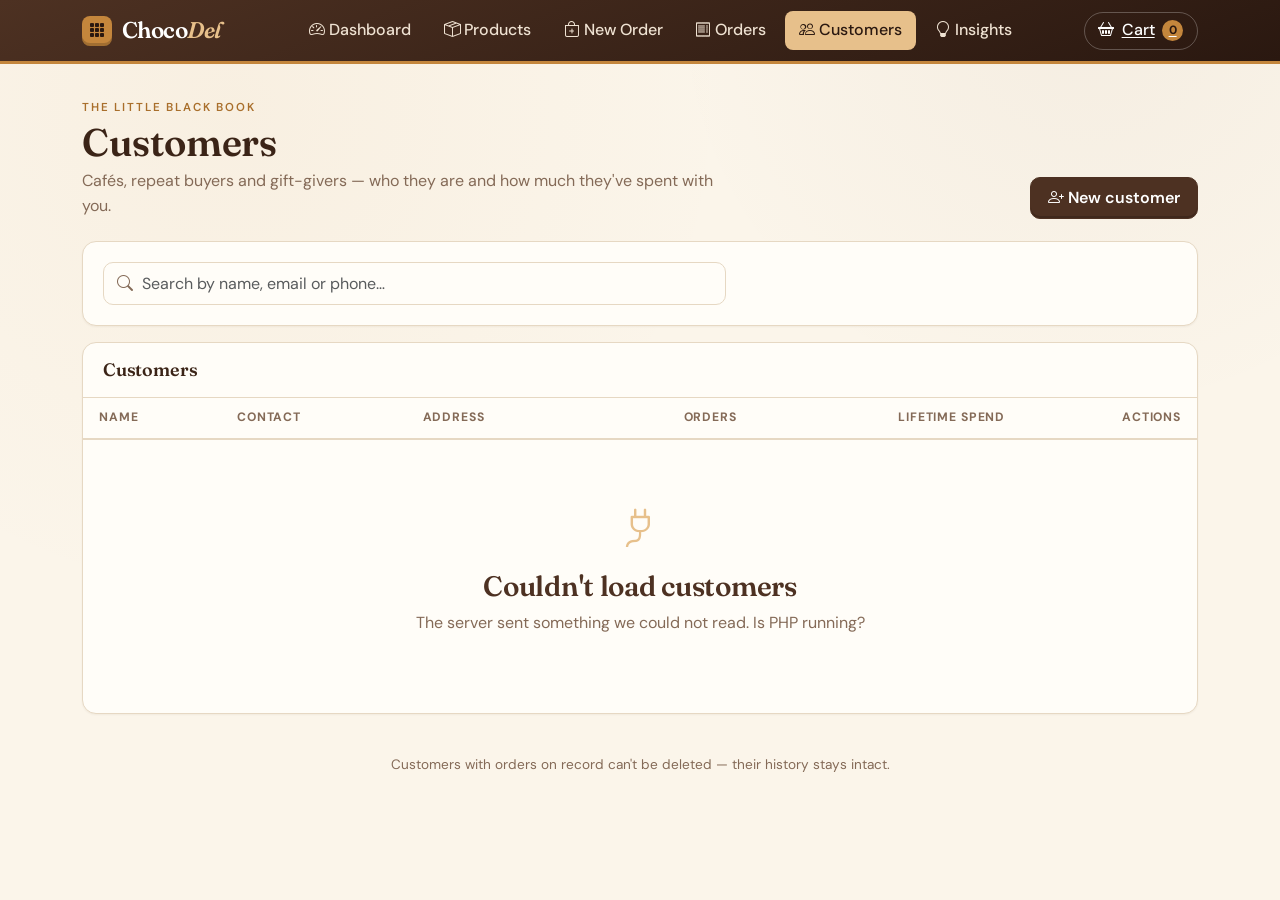
<file: customers.html>
<!DOCTYPE html>
<html lang="en">
<head>
  <meta charset="UTF-8" />
  <meta name="viewport" content="width=device-width, initial-scale=1.0" />
  <title>ChocoDel · Customers</title>
  <link rel="preconnect" href="https://fonts.googleapis.com">
  <link rel="preconnect" href="https://fonts.gstatic.com" crossorigin>
  <link href="https://fonts.googleapis.com/css2?family=Fraunces:opsz,wght@9..144,400;9..144,500;9..144,600;9..144,700&family=DM+Sans:wght@400;500;600;700&display=swap" rel="stylesheet">
  <link href="https://cdn.jsdelivr.net/npm/bootstrap@5.3.3/dist/css/bootstrap.min.css" rel="stylesheet">
  <link href="https://cdn.jsdelivr.net/npm/bootstrap-icons@1.11.3/font/bootstrap-icons.min.css" rel="stylesheet">
  <link href="assets/css/style.css" rel="stylesheet">
</head>
<body data-page="customers.html">

  <div id="topbar"></div>

  <main class="container">
    <header class="page-head d-flex flex-wrap justify-content-between align-items-end gap-3">
      <div>
        <div class="eyebrow">The little black book</div>
        <h1>Customers</h1>
        <p>Cafés, repeat buyers and gift-givers — who they are and how much they've spent with you.</p>
      </div>
      <button class="btn btn-choco" id="addBtn"><i class="bi bi-person-plus me-1"></i>New customer</button>
    </header>

    <div class="card-choco mb-3">
      <div class="card-body-p">
        <div class="row g-2 align-items-center">
          <div class="col-md-7">
            <div class="search-wrap">
              <i class="bi bi-search"></i>
              <input type="search" id="search" class="form-control" placeholder="Search by name, email or phone…" autocomplete="off">
            </div>
          </div>
          <div class="col-md-5 text-md-end">
            <span class="last-query-hint" id="lastQuery"></span>
          </div>
        </div>
      </div>
    </div>

    <div class="card-choco">
      <div class="card-head"><h2 id="resultCount">Customers</h2></div>
      <div class="table-responsive">
        <table class="table-choco">
          <thead>
            <tr><th>Name</th><th>Contact</th><th>Address</th>
                <th class="num">Orders</th><th class="num">Lifetime spend</th><th class="text-end">Actions</th></tr>
          </thead>
          <tbody id="rows"></tbody>
        </table>
      </div>
    </div>

    <footer class="site-footer text-center">Customers with orders on record can't be deleted — their history stays intact.</footer>
  </main>

  <!-- Add / edit modal -->
  <div class="modal fade" id="customerModal" tabindex="-1">
    <div class="modal-dialog modal-dialog-centered">
      <div class="modal-content">
        <form id="customerForm">
          <div class="modal-header">
            <h5 class="modal-title" id="modalTitle">New customer</h5>
            <button type="button" class="btn-close" data-bs-dismiss="modal"></button>
          </div>
          <div class="modal-body">
            <input type="hidden" id="c_id">
            <div class="row g-3">
              <div class="col-12">
                <label class="form-label">Name</label>
                <input class="form-control" id="c_name" required placeholder="e.g. Nurul Izzah Cafe">
              </div>
              <div class="col-6">
                <label class="form-label">Email</label>
                <input type="email" class="form-control" id="c_email" placeholder="name@email.com">
              </div>
              <div class="col-6">
                <label class="form-label">Phone</label>
                <input class="form-control" id="c_phone" placeholder="01x-xxxxxxx">
              </div>
              <div class="col-12">
                <label class="form-label">Address</label>
                <textarea class="form-control" id="c_address" rows="2" placeholder="Street, town, state…"></textarea>
              </div>
            </div>
          </div>
          <div class="modal-footer">
            <button type="button" class="btn btn-ghost" data-bs-dismiss="modal">Cancel</button>
            <button type="submit" class="btn btn-choco" id="saveBtn">Save customer</button>
          </div>
        </form>
      </div>
    </div>
  </div>

  <script src="https://cdn.jsdelivr.net/npm/bootstrap@5.3.3/dist/js/bootstrap.bundle.min.js"></script>
  <script src="assets/js/app.js"></script>
  <script src="assets/js/customers.js"></script>
</body>
</html>
</file>
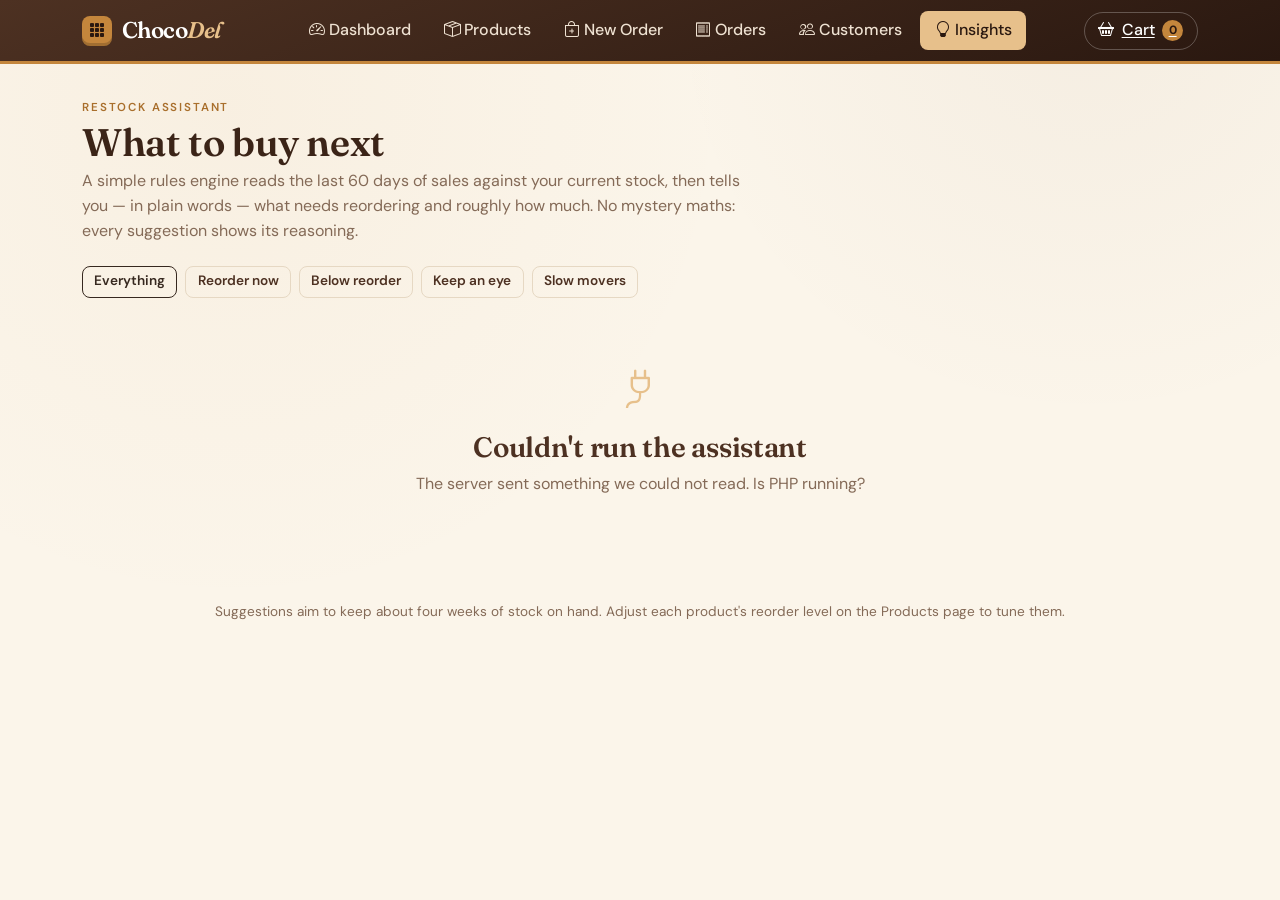
<file: insights.html>
<!DOCTYPE html>
<html lang="en">
<head>
  <meta charset="UTF-8" />
  <meta name="viewport" content="width=device-width, initial-scale=1.0" />
  <title>ChocoDel · Insights</title>
  <link rel="preconnect" href="https://fonts.googleapis.com">
  <link rel="preconnect" href="https://fonts.gstatic.com" crossorigin>
  <link href="https://fonts.googleapis.com/css2?family=Fraunces:opsz,wght@9..144,400;9..144,500;9..144,600;9..144,700&family=DM+Sans:wght@400;500;600;700&display=swap" rel="stylesheet">
  <link href="https://cdn.jsdelivr.net/npm/bootstrap@5.3.3/dist/css/bootstrap.min.css" rel="stylesheet">
  <link href="https://cdn.jsdelivr.net/npm/bootstrap-icons@1.11.3/font/bootstrap-icons.min.css" rel="stylesheet">
  <link href="assets/css/style.css" rel="stylesheet">
</head>
<body data-page="insights.html">

  <div id="topbar"></div>

  <main class="container">
    <header class="page-head">
      <div class="eyebrow">Restock assistant</div>
      <h1>What to buy next</h1>
      <p>
        A simple rules engine reads the last <span id="lookback">60</span> days of sales against your
        current stock, then tells you — in plain words — what needs reordering and roughly how much.
        No mystery maths: every suggestion shows its reasoning.
      </p>
    </header>

    <div id="summaryBar"></div>

    <!-- urgency filter -->
    <div class="d-flex flex-wrap gap-2 mb-3" id="filters">
      <button class="btn btn-ghost btn-sm filter-btn active" data-level="all">Everything</button>
      <button class="btn btn-ghost btn-sm filter-btn" data-level="urgent">Reorder now</button>
      <button class="btn btn-ghost btn-sm filter-btn" data-level="soon">Below reorder</button>
      <button class="btn btn-ghost btn-sm filter-btn" data-level="watch">Keep an eye</button>
      <button class="btn btn-ghost btn-sm filter-btn" data-level="slow">Slow movers</button>
    </div>

    <div class="row g-3" id="cards">
      <div class="col-12 text-center text-muted-warm py-5"><span class="spinner-choco me-2"></span>Reading the sales…</div>
    </div>

    <footer class="site-footer text-center">
      Suggestions aim to keep about four weeks of stock on hand. Adjust each product's reorder level on the Products page to tune them.
    </footer>
  </main>

  <script src="https://cdn.jsdelivr.net/npm/bootstrap@5.3.3/dist/js/bootstrap.bundle.min.js"></script>
  <script src="assets/js/app.js"></script>
  <script src="assets/js/insights.js"></script>
</body>
</html>
</file>
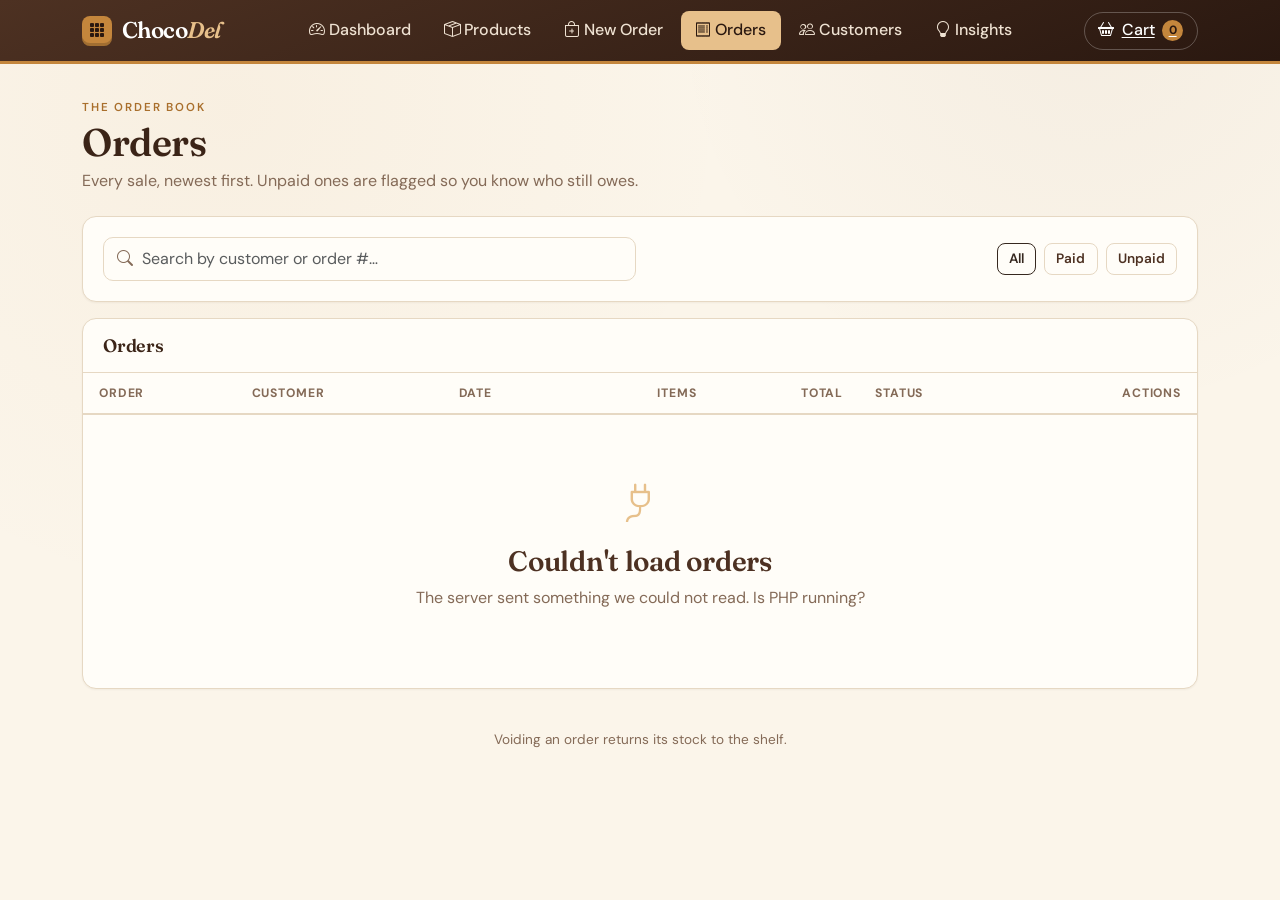
<file: orders.html>
<!DOCTYPE html>
<html lang="en">
<head>
  <meta charset="UTF-8" />
  <meta name="viewport" content="width=device-width, initial-scale=1.0" />
  <title>ChocoDel · Orders</title>
  <link rel="preconnect" href="https://fonts.googleapis.com">
  <link rel="preconnect" href="https://fonts.gstatic.com" crossorigin>
  <link href="https://fonts.googleapis.com/css2?family=Fraunces:opsz,wght@9..144,400;9..144,500;9..144,600;9..144,700&family=DM+Sans:wght@400;500;600;700&display=swap" rel="stylesheet">
  <link href="https://cdn.jsdelivr.net/npm/bootstrap@5.3.3/dist/css/bootstrap.min.css" rel="stylesheet">
  <link href="https://cdn.jsdelivr.net/npm/bootstrap-icons@1.11.3/font/bootstrap-icons.min.css" rel="stylesheet">
  <link href="assets/css/style.css" rel="stylesheet">
</head>
<body data-page="orders.html">

  <div id="topbar"></div>

  <main class="container">
    <header class="page-head">
      <div class="eyebrow">The order book</div>
      <h1>Orders</h1>
      <p>Every sale, newest first. Unpaid ones are flagged so you know who still owes.</p>
    </header>

    <div id="unpaidBanner"></div>

    <div class="card-choco mb-3">
      <div class="card-body-p">
        <div class="row g-2 align-items-center">
          <div class="col-md-6">
            <div class="search-wrap">
              <i class="bi bi-search"></i>
              <input type="search" id="search" class="form-control" placeholder="Search by customer or order #…" autocomplete="off">
            </div>
          </div>
          <div class="col-md-6 d-flex gap-2 justify-content-md-end">
            <button class="btn btn-ghost btn-sm filter-btn active" data-filter="all">All</button>
            <button class="btn btn-ghost btn-sm filter-btn" data-filter="paid">Paid</button>
            <button class="btn btn-ghost btn-sm filter-btn" data-filter="unpaid">Unpaid</button>
          </div>
        </div>
      </div>
    </div>

    <div class="card-choco">
      <div class="card-head"><h2 id="resultCount">Orders</h2>
        <span class="last-query-hint" id="lastQuery"></span></div>
      <div class="table-responsive">
        <table class="table-choco">
          <thead>
            <tr><th>Order</th><th>Customer</th><th>Date</th><th class="num">Items</th>
                <th class="num">Total</th><th>Status</th><th class="text-end">Actions</th></tr>
          </thead>
          <tbody id="rows"></tbody>
        </table>
      </div>
    </div>

    <footer class="site-footer text-center">Voiding an order returns its stock to the shelf.</footer>
  </main>

  <!-- Order detail modal -->
  <div class="modal fade" id="orderModal" tabindex="-1">
    <div class="modal-dialog modal-dialog-centered modal-lg">
      <div class="modal-content">
        <div class="modal-header">
          <h5 class="modal-title" id="orderTitle">Order</h5>
          <button type="button" class="btn-close" data-bs-dismiss="modal"></button>
        </div>
        <div class="modal-body" id="orderBody"></div>
      </div>
    </div>
  </div>

  <script src="https://cdn.jsdelivr.net/npm/bootstrap@5.3.3/dist/js/bootstrap.bundle.min.js"></script>
  <script src="assets/js/app.js"></script>
  <script src="assets/js/orders.js"></script>
</body>
</html>
</file>
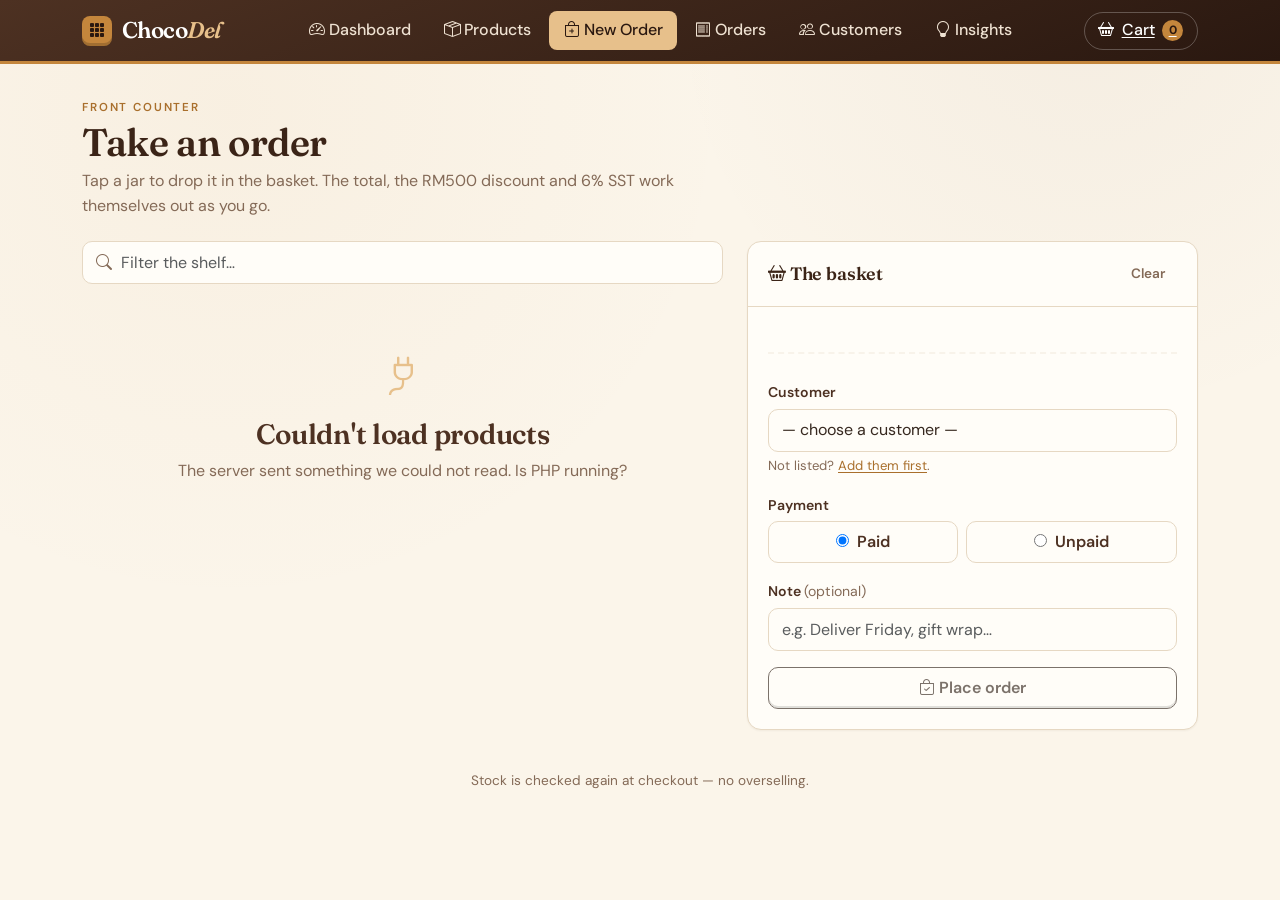
<file: pos.html>
<!DOCTYPE html>
<html lang="en">
<head>
  <meta charset="UTF-8" />
  <meta name="viewport" content="width=device-width, initial-scale=1.0" />
  <title>ChocoDel · New Order</title>
  <link rel="preconnect" href="https://fonts.googleapis.com">
  <link rel="preconnect" href="https://fonts.gstatic.com" crossorigin>
  <link href="https://fonts.googleapis.com/css2?family=Fraunces:opsz,wght@9..144,400;9..144,500;9..144,600;9..144,700&family=DM+Sans:wght@400;500;600;700&display=swap" rel="stylesheet">
  <link href="https://cdn.jsdelivr.net/npm/bootstrap@5.3.3/dist/css/bootstrap.min.css" rel="stylesheet">
  <link href="https://cdn.jsdelivr.net/npm/bootstrap-icons@1.11.3/font/bootstrap-icons.min.css" rel="stylesheet">
  <link href="assets/css/style.css" rel="stylesheet">
</head>
<body data-page="pos.html">

  <div id="topbar"></div>

  <main class="container">
    <header class="page-head">
      <div class="eyebrow">Front counter</div>
      <h1>Take an order</h1>
      <p>Tap a jar to drop it in the basket. The total, the RM500 discount and 6% SST work themselves out as you go.</p>
    </header>

    <div class="row g-4">
      <!-- Product picker -->
      <div class="col-lg-7">
        <div class="search-wrap mb-3">
          <i class="bi bi-search"></i>
          <input type="search" id="pickSearch" class="form-control" placeholder="Filter the shelf…" autocomplete="off">
        </div>
        <div class="row g-3" id="picker">
          <div class="col-12 text-center text-muted-warm py-4"><span class="spinner-choco me-2"></span>Fetching the shelf…</div>
        </div>
      </div>

      <!-- Basket -->
      <div class="col-lg-5">
        <div class="card-choco" style="position:sticky;top:90px">
          <div class="card-head">
            <h2><i class="bi bi-basket2 me-1"></i>The basket</h2>
            <button class="btn btn-link-quiet btn-sm" id="clearCart">Clear</button>
          </div>
          <div class="card-body-p">
            <div id="cartItems"></div>

            <div id="cartWarnings"></div>

            <div id="cartSummary" class="mt-2"></div>

            <hr class="divider-stitch">

            <div class="mb-3">
              <label class="form-label">Customer</label>
              <select class="form-select" id="customerSelect">
                <option value="">— choose a customer —</option>
              </select>
              <div class="cell-sub mt-1">
                Not listed? <a href="customers.html">Add them first</a>.
              </div>
            </div>

            <div class="mb-3">
              <label class="form-label">Payment</label>
              <div class="d-flex gap-2">
                <label class="btn btn-ghost flex-fill mb-0">
                  <input type="radio" name="pay" value="paid" class="me-1" checked> Paid
                </label>
                <label class="btn btn-ghost flex-fill mb-0">
                  <input type="radio" name="pay" value="unpaid" class="me-1"> Unpaid
                </label>
              </div>
            </div>

            <div class="mb-3">
              <label class="form-label">Note <span class="text-muted-warm fw-normal">(optional)</span></label>
              <input class="form-control" id="orderNote" placeholder="e.g. Deliver Friday, gift wrap…">
            </div>

            <button class="btn btn-choco w-100" id="checkoutBtn" disabled>
              <i class="bi bi-bag-check me-1"></i>Place order
            </button>
          </div>
        </div>
      </div>
    </div>

    <footer class="site-footer text-center">Stock is checked again at checkout — no overselling.</footer>
  </main>

  <script src="https://cdn.jsdelivr.net/npm/bootstrap@5.3.3/dist/js/bootstrap.bundle.min.js"></script>
  <script src="assets/js/app.js"></script>
  <script src="assets/js/pos.js"></script>
</body>
</html>
</file>
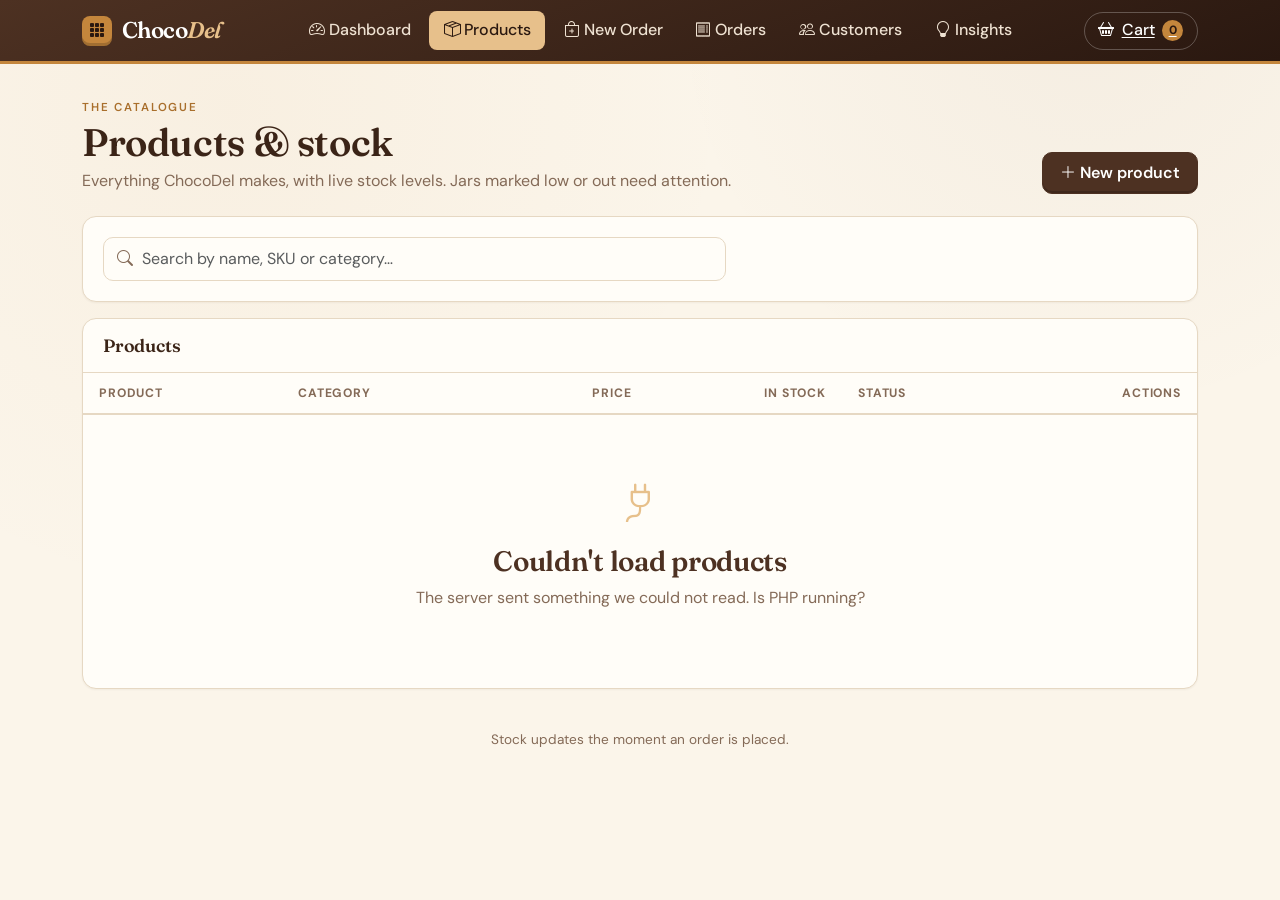
<file: products.html>
<!DOCTYPE html>
<html lang="en">
<head>
  <meta charset="UTF-8" />
  <meta name="viewport" content="width=device-width, initial-scale=1.0" />
  <title>ChocoDel · Products</title>
  <link rel="preconnect" href="https://fonts.googleapis.com">
  <link rel="preconnect" href="https://fonts.gstatic.com" crossorigin>
  <link href="https://fonts.googleapis.com/css2?family=Fraunces:opsz,wght@9..144,400;9..144,500;9..144,600;9..144,700&family=DM+Sans:wght@400;500;600;700&display=swap" rel="stylesheet">
  <link href="https://cdn.jsdelivr.net/npm/bootstrap@5.3.3/dist/css/bootstrap.min.css" rel="stylesheet">
  <link href="https://cdn.jsdelivr.net/npm/bootstrap-icons@1.11.3/font/bootstrap-icons.min.css" rel="stylesheet">
  <link href="assets/css/style.css" rel="stylesheet">
</head>
<body data-page="products.html">

  <div id="topbar"></div>

  <main class="container">
    <header class="page-head d-flex flex-wrap justify-content-between align-items-end gap-3">
      <div>
        <div class="eyebrow">The catalogue</div>
        <h1>Products &amp; stock</h1>
        <p>Everything ChocoDel makes, with live stock levels. Jars marked low or out need attention.</p>
      </div>
      <button class="btn btn-choco" id="addBtn"><i class="bi bi-plus-lg me-1"></i>New product</button>
    </header>

    <!-- search -->
    <div class="card-choco mb-3">
      <div class="card-body-p">
        <div class="row g-2 align-items-center">
          <div class="col-md-7">
            <div class="search-wrap">
              <i class="bi bi-search"></i>
              <input type="search" id="search" class="form-control"
                     placeholder="Search by name, SKU or category…" autocomplete="off">
            </div>
          </div>
          <div class="col-md-5 text-md-end">
            <span class="last-query-hint" id="lastQuery"></span>
          </div>
        </div>
      </div>
    </div>

    <div class="card-choco">
      <div class="card-head">
        <h2 id="resultCount">Products</h2>
      </div>
      <div class="table-responsive">
        <table class="table-choco">
          <thead>
            <tr>
              <th>Product</th><th>Category</th><th class="num">Price</th>
              <th class="num">In stock</th><th>Status</th><th class="text-end">Actions</th>
            </tr>
          </thead>
          <tbody id="rows"></tbody>
        </table>
      </div>
    </div>

    <footer class="site-footer text-center">Stock updates the moment an order is placed.</footer>
  </main>

  <!-- Add / edit modal -->
  <div class="modal fade" id="productModal" tabindex="-1">
    <div class="modal-dialog modal-dialog-centered">
      <div class="modal-content">
        <form id="productForm">
          <div class="modal-header">
            <h5 class="modal-title" id="modalTitle">New product</h5>
            <button type="button" class="btn-close" data-bs-dismiss="modal"></button>
          </div>
          <div class="modal-body">
            <input type="hidden" id="p_id">
            <div class="row g-3">
              <div class="col-7">
                <label class="form-label">Name</label>
                <input class="form-control" id="p_name" required placeholder="e.g. Hazelnut Praline Spread 220g">
              </div>
              <div class="col-5">
                <label class="form-label">SKU</label>
                <input class="form-control" id="p_sku" required placeholder="CD-HZL-220">
              </div>
              <div class="col-6">
                <label class="form-label">Category</label>
                <input class="form-control" id="p_category" list="catList" placeholder="Spread">
                <datalist id="catList">
                  <option value="Spread"><option value="Gift Box"><option value="Mini"><option value="Accessory">
                </datalist>
              </div>
              <div class="col-6">
                <label class="form-label">Price (RM)</label>
                <input type="number" step="0.01" min="0" class="form-control" id="p_price" required>
              </div>
              <div class="col-6">
                <label class="form-label">Stock quantity</label>
                <input type="number" min="0" class="form-control" id="p_stock" required>
              </div>
              <div class="col-6">
                <label class="form-label">Reorder level</label>
                <input type="number" min="0" class="form-control" id="p_reorder" value="10">
                <div class="cell-sub mt-1">Flag as “low” at or below this.</div>
              </div>
              <div class="col-12">
                <label class="form-label">Description</label>
                <textarea class="form-control" id="p_desc" rows="2" placeholder="A short, tasty description…"></textarea>
              </div>
            </div>
          </div>
          <div class="modal-footer">
            <button type="button" class="btn btn-ghost" data-bs-dismiss="modal">Cancel</button>
            <button type="submit" class="btn btn-choco" id="saveBtn">Save product</button>
          </div>
        </form>
      </div>
    </div>
  </div>

  <script src="https://cdn.jsdelivr.net/npm/bootstrap@5.3.3/dist/js/bootstrap.bundle.min.js"></script>
  <script src="assets/js/app.js"></script>
  <script src="assets/js/products.js"></script>
</body>
</html>
</file>
<file: assets/css/style.css>
/* =========================================================================
   ChocoDel — house style
   A warm, artisan-chocolate look. Built on top of Bootstrap but with its
   own palette, type and components so it reads like a small-batch brand,
   not an admin template.
   ========================================================================= */

:root {
    /* Chocolate & kitchen palette */
    --cocoa-900: #2a1810;   /* darkest — almost-black chocolate */
    --cocoa-800: #3b2417;
    --cocoa-700: #4d3122;
    --cocoa-600: #6b4326;
    --caramel:   #c4863c;   /* the warm accent */
    --caramel-d: #a96f2c;
    --toffee:    #e7c08b;
    --cream:     #fbf5ea;   /* page paper */
    --cream-2:   #fffdf8;   /* card paper */
    --cream-3:   #f3e9d8;   /* soft fill / hover */
    --milk:      #ffffff;
    --ink:       #36281f;   /* body text — warm near-black */
    --ink-soft:  #846a57;   /* muted brown text */
    --line:      #e6d8c3;   /* hairline borders */

    /* status */
    --ok:      #5d7c3f;
    --ok-bg:   #eef3e3;
    --low:     #b9772a;
    --low-bg:  #fbeed6;
    --out:     #a8412f;
    --out-bg:  #f8e0da;
    --info:    #4a6b7c;
    --info-bg: #e2edf1;

    --shadow-soft: 0 1px 2px rgba(60, 40, 25, .05);
    --shadow-card: 0 10px 30px -18px rgba(60, 36, 23, .35);
    --radius:   14px;
    --radius-sm: 9px;

    --font-display: 'Fraunces', Georgia, 'Times New Roman', serif;
    --font-body: 'DM Sans', system-ui, -apple-system, 'Segoe UI', sans-serif;
}

/* ---- base ------------------------------------------------------------- */
* { box-sizing: border-box; }

body {
    font-family: var(--font-body);
    color: var(--ink);
    background-color: var(--cream);
    /* a faint paper grain so flat areas aren't dead-flat */
    background-image:
        radial-gradient(circle at 18% 12%, rgba(196, 134, 60, .05), transparent 38%),
        radial-gradient(circle at 85% 0%, rgba(107, 67, 38, .045), transparent 30%);
    background-attachment: fixed;
    line-height: 1.55;
    -webkit-font-smoothing: antialiased;
}

h1, h2, h3, h4, h5, .display {
    font-family: var(--font-display);
    font-optical-sizing: auto;
    color: var(--cocoa-800);
    letter-spacing: -.01em;
    font-weight: 600;
}

a { color: var(--caramel-d); text-decoration-thickness: 1px; text-underline-offset: 2px; }
a:hover { color: var(--cocoa-700); }

.text-muted-warm { color: var(--ink-soft) !important; }
.eyebrow {
    font-family: var(--font-body);
    text-transform: uppercase;
    letter-spacing: .16em;
    font-size: .72rem;
    font-weight: 600;
    color: var(--caramel-d);
}

/* ---- top bar / wordmark ---------------------------------------------- */
.topbar {
    background: var(--cocoa-800);
    background-image: linear-gradient(160deg, var(--cocoa-700), var(--cocoa-900));
    border-bottom: 3px solid var(--caramel);
}
.topbar .navbar-nav .nav-link {
    color: #efe2d2;
    font-weight: 500;
    padding: .45rem .9rem;
    border-radius: 8px;
    transition: background .15s, color .15s;
}
.topbar .navbar-nav .nav-link:hover { color: #fff; background: rgba(255,255,255,.07); }
.topbar .navbar-nav .nav-link.active {
    color: var(--cocoa-900);
    background: var(--toffee);
}

.wordmark {
    display: inline-flex;
    align-items: center;
    gap: .6rem;
    font-family: var(--font-display);
    font-weight: 600;
    font-size: 1.42rem;
    color: #fff;
    letter-spacing: -.02em;
}
.wordmark:hover { color: #fff; }
.wordmark .choco { color: #fff; }
.wordmark .del { color: var(--toffee); font-style: italic; }
.wordmark__bar {
    width: 30px; height: 30px;
    display: grid; place-items: center;
    background: var(--caramel);
    color: var(--cocoa-900);
    border-radius: 8px;
    box-shadow: inset 0 -3px 0 rgba(0,0,0,.18);
    font-size: 1rem;
}
.topbar .cart-pill {
    color: #fff; border: 1px solid rgba(255,255,255,.25);
    border-radius: 999px; padding: .35rem .85rem;
    display: inline-flex; align-items: center; gap: .45rem;
    font-weight: 500; transition: background .15s;
}
.topbar .cart-pill:hover { background: rgba(255,255,255,.1); }
.cart-count {
    background: var(--caramel); color: var(--cocoa-900);
    border-radius: 999px; font-size: .75rem; font-weight: 700;
    min-width: 1.35rem; height: 1.35rem; padding: 0 .3rem;
    display: inline-grid; place-items: center;
}

/* ---- page header ----------------------------------------------------- */
.page-head { margin: 2.2rem 0 1.4rem; }
.page-head h1 { font-size: clamp(1.7rem, 3.4vw, 2.4rem); margin: .1rem 0 .25rem; }
.page-head p { color: var(--ink-soft); margin: 0; max-width: 60ch; }

/* ---- cards ----------------------------------------------------------- */
.card-choco {
    background: var(--cream-2);
    border: 1px solid var(--line);
    border-radius: var(--radius);
    box-shadow: var(--shadow-soft);
}
.card-choco .card-head {
    padding: 1rem 1.25rem;
    border-bottom: 1px solid var(--line);
    display: flex; align-items: center; justify-content: space-between; gap: 1rem;
}
.card-choco .card-head h2,
.card-choco .card-head h3 { font-size: 1.12rem; margin: 0; }
.card-choco .card-body-p { padding: 1.25rem; }

/* KPI stat tiles */
.stat {
    background: var(--cream-2);
    border: 1px solid var(--line);
    border-radius: var(--radius);
    padding: 1.15rem 1.25rem;
    height: 100%;
    position: relative;
    overflow: hidden;
}
.stat::after {
    content: ""; position: absolute; right: -16px; top: -16px;
    width: 64px; height: 64px; border-radius: 50%;
    background: var(--cream-3); opacity: .7;
}
.stat .stat-label {
    font-size: .78rem; text-transform: uppercase; letter-spacing: .08em;
    color: var(--ink-soft); font-weight: 600; margin-bottom: .35rem;
}
.stat .stat-value {
    font-family: var(--font-display); font-size: 1.85rem; font-weight: 600;
    color: var(--cocoa-800); line-height: 1.1; position: relative; z-index: 1;
}
.stat .stat-sub { font-size: .82rem; color: var(--ink-soft); margin-top: .2rem; }
.stat.is-alert { border-color: #ecc9bf; background: linear-gradient(180deg,#fcefea,var(--cream-2)); }
.stat.is-money { border-color: #e6d3ad; }

/* ---- buttons --------------------------------------------------------- */
.btn { border-radius: 10px; font-weight: 600; padding: .5rem 1.05rem; }
.btn-choco {
    background: var(--cocoa-700); border: 1px solid var(--cocoa-700); color: #fff;
    box-shadow: inset 0 -2px 0 rgba(0,0,0,.18);
}
.btn-choco:hover { background: var(--cocoa-800); border-color: var(--cocoa-800); color: #fff; }
.btn-caramel {
    background: var(--caramel); border: 1px solid var(--caramel-d); color: var(--cocoa-900);
    box-shadow: inset 0 -2px 0 rgba(0,0,0,.15);
}
.btn-caramel:hover { background: var(--caramel-d); color: #fff; }
.btn-ghost {
    background: transparent; border: 1px solid var(--line); color: var(--cocoa-700);
}
.btn-ghost:hover { background: var(--cream-3); color: var(--cocoa-800); }
.btn-sm { padding: .3rem .7rem; font-size: .85rem; border-radius: 8px; }
.btn-link-quiet { color: var(--ink-soft); text-decoration: none; }
.btn-link-quiet:hover { color: var(--out); }

/* ---- search & forms -------------------------------------------------- */
.form-control, .form-select {
    border: 1px solid var(--line);
    border-radius: 10px;
    background: var(--cream-2);
    color: var(--ink);
    padding: .55rem .8rem;
}
.form-control:focus, .form-select:focus {
    border-color: var(--caramel);
    box-shadow: 0 0 0 .2rem rgba(196,134,60,.18);
    background: #fff;
}
.form-label { font-weight: 600; font-size: .88rem; color: var(--cocoa-700); margin-bottom: .3rem; }
.search-wrap { position: relative; }
.search-wrap .bi { position: absolute; left: .85rem; top: 50%; transform: translateY(-50%); color: var(--ink-soft); }
.search-wrap input { padding-left: 2.4rem; }
.last-query-hint { font-size: .82rem; color: var(--ink-soft); }
.last-query-hint b { color: var(--caramel-d); }

/* ---- tables ---------------------------------------------------------- */
.table-choco { width: 100%; border-collapse: collapse; }
.table-choco thead th {
    text-align: left; font-size: .76rem; text-transform: uppercase;
    letter-spacing: .07em; color: var(--ink-soft); font-weight: 700;
    padding: .65rem 1rem; border-bottom: 2px solid var(--line);
    white-space: nowrap;
}
.table-choco tbody td { padding: .8rem 1rem; border-bottom: 1px solid var(--line); vertical-align: middle; }
.table-choco tbody tr:last-child td { border-bottom: 0; }
.table-choco tbody tr { transition: background .12s; }
.table-choco tbody tr:hover { background: var(--cream-3); }
.table-choco .num { text-align: right; font-variant-numeric: tabular-nums; }
.cell-title { font-weight: 600; color: var(--cocoa-800); }
.cell-sub { font-size: .82rem; color: var(--ink-soft); }

/* ---- badges / chips -------------------------------------------------- */
.chip {
    display: inline-flex; align-items: center; gap: .35rem;
    font-size: .76rem; font-weight: 700; padding: .2rem .6rem;
    border-radius: 999px; border: 1px solid transparent; white-space: nowrap;
}
.chip .dot { width: .5rem; height: .5rem; border-radius: 50%; background: currentColor; }
.chip-ok   { color: var(--ok);   background: var(--ok-bg);   border-color: #d6e2c0; }
.chip-low  { color: var(--low);  background: var(--low-bg);  border-color: #f0d6a6; }
.chip-out  { color: var(--out);  background: var(--out-bg);  border-color: #eec3b8; }
.chip-paid { color: var(--ok);   background: var(--ok-bg);   border-color: #d6e2c0; }
.chip-unpaid { color: var(--out); background: var(--out-bg); border-color: #eec3b8; }
.chip-cat  { color: var(--cocoa-700); background: var(--cream-3); border-color: var(--line); font-weight: 600; }

/* ---- flash / toast --------------------------------------------------- */
.flash-stack {
    position: fixed; top: 1rem; right: 1rem; z-index: 1080;
    display: flex; flex-direction: column; gap: .6rem; max-width: 360px;
}
.flash {
    background: var(--cream-2); border: 1px solid var(--line);
    border-left: 5px solid var(--caramel);
    border-radius: 10px; padding: .8rem 1rem; box-shadow: var(--shadow-card);
    display: flex; gap: .65rem; align-items: flex-start;
    animation: flash-in .25s ease-out;
}
.flash.success { border-left-color: var(--ok); }
.flash.warning { border-left-color: var(--low); }
.flash.danger  { border-left-color: var(--out); }
.flash.info    { border-left-color: var(--info); }
.flash .bi { font-size: 1.1rem; margin-top: .05rem; }
.flash.success .bi { color: var(--ok); }
.flash.warning .bi { color: var(--low); }
.flash.danger .bi  { color: var(--out); }
.flash.info .bi    { color: var(--info); }
.flash .flash-text { font-size: .9rem; }
.flash .flash-x { margin-left: auto; border: 0; background: none; color: var(--ink-soft); cursor: pointer; }
@keyframes flash-in { from { opacity: 0; transform: translateX(12px); } to { opacity: 1; transform: none; } }

/* ---- insight cards --------------------------------------------------- */
.insight {
    background: var(--cream-2); border: 1px solid var(--line);
    border-left: 6px solid var(--line); border-radius: var(--radius);
    padding: 1.1rem 1.25rem; height: 100%;
}
.insight.urgent { border-left-color: var(--out); }
.insight.soon   { border-left-color: var(--low); }
.insight.watch  { border-left-color: var(--info); }
.insight.slow   { border-left-color: #8a7a52; }
.insight.ok     { border-left-color: var(--ok); }
.insight .insight-top { display:flex; justify-content: space-between; gap: 1rem; align-items: baseline; }
.insight h4 { font-size: 1.02rem; margin: 0 0 .1rem; }
.insight .headline { font-weight: 700; color: var(--cocoa-800); margin: .5rem 0 .3rem; }
.insight .reason { font-size: .9rem; color: var(--ink-soft); }
.insight .suggest {
    margin-top: .7rem; padding-top: .7rem; border-top: 1px dashed var(--line);
    display: flex; align-items: center; justify-content: space-between; gap: .6rem;
}
.insight .suggest .qty { font-family: var(--font-display); font-weight: 600; color: var(--caramel-d); }

/* ---- cart ------------------------------------------------------------ */
.qty-stepper { display: inline-flex; align-items: center; border: 1px solid var(--line); border-radius: 9px; overflow: hidden; background: var(--cream-2); }
.qty-stepper button { border: 0; background: transparent; width: 2rem; height: 2rem; color: var(--cocoa-700); font-weight: 700; cursor: pointer; }
.qty-stepper button:hover { background: var(--cream-3); }
.qty-stepper input { width: 2.6rem; text-align: center; border: 0; background: transparent; font-weight: 600; }
.summary-line { display: flex; justify-content: space-between; padding: .35rem 0; }
.summary-line.total { border-top: 2px solid var(--line); margin-top: .4rem; padding-top: .7rem; font-family: var(--font-display); font-size: 1.3rem; font-weight: 600; color: var(--cocoa-800); }
.summary-line.discount span:last-child { color: var(--ok); font-weight: 600; }
.discount-hint { font-size: .82rem; color: var(--ink-soft); background: var(--cream-3); border-radius: 8px; padding: .5rem .7rem; }

/* product picker card (POS) */
.pick-card { background: var(--cream-2); border: 1px solid var(--line); border-radius: var(--radius); padding: 1rem; height: 100%; display: flex; flex-direction: column; }
.pick-card .pick-cat { font-size: .72rem; }
.pick-card .pick-name { font-weight: 600; color: var(--cocoa-800); margin: .35rem 0 .1rem; line-height: 1.25; }
.pick-card .pick-price { font-family: var(--font-display); font-size: 1.25rem; color: var(--caramel-d); font-weight: 600; }
.pick-card .pick-foot { margin-top: auto; padding-top: .75rem; display: flex; align-items: center; justify-content: space-between; gap: .5rem; }

/* ---- empty states ---------------------------------------------------- */
.empty {
    text-align: center; padding: 3rem 1rem; color: var(--ink-soft);
}
.empty .bi { font-size: 2.4rem; color: var(--toffee); }
.empty h3 { margin-top: .6rem; color: var(--cocoa-700); }

/* ---- misc ------------------------------------------------------------ */
.divider-stitch { border: 0; border-top: 2px dashed var(--line); margin: 1.6rem 0; }
.site-footer { color: var(--ink-soft); font-size: .85rem; padding: 2.5rem 0 2rem; }
.spinner-choco { width: 1.4rem; height: 1.4rem; border: 3px solid var(--cream-3); border-top-color: var(--caramel); border-radius: 50%; animation: spin .7s linear infinite; display: inline-block; }
@keyframes spin { to { transform: rotate(360deg); } }
.modal-content { border: 1px solid var(--line); border-radius: var(--radius); background: var(--cream-2); }
.modal-header { border-bottom: 1px solid var(--line); }
.modal-footer { border-top: 1px solid var(--line); }

/* tabular numbers everywhere money shows up */
.money { font-variant-numeric: tabular-nums; }
</file>
